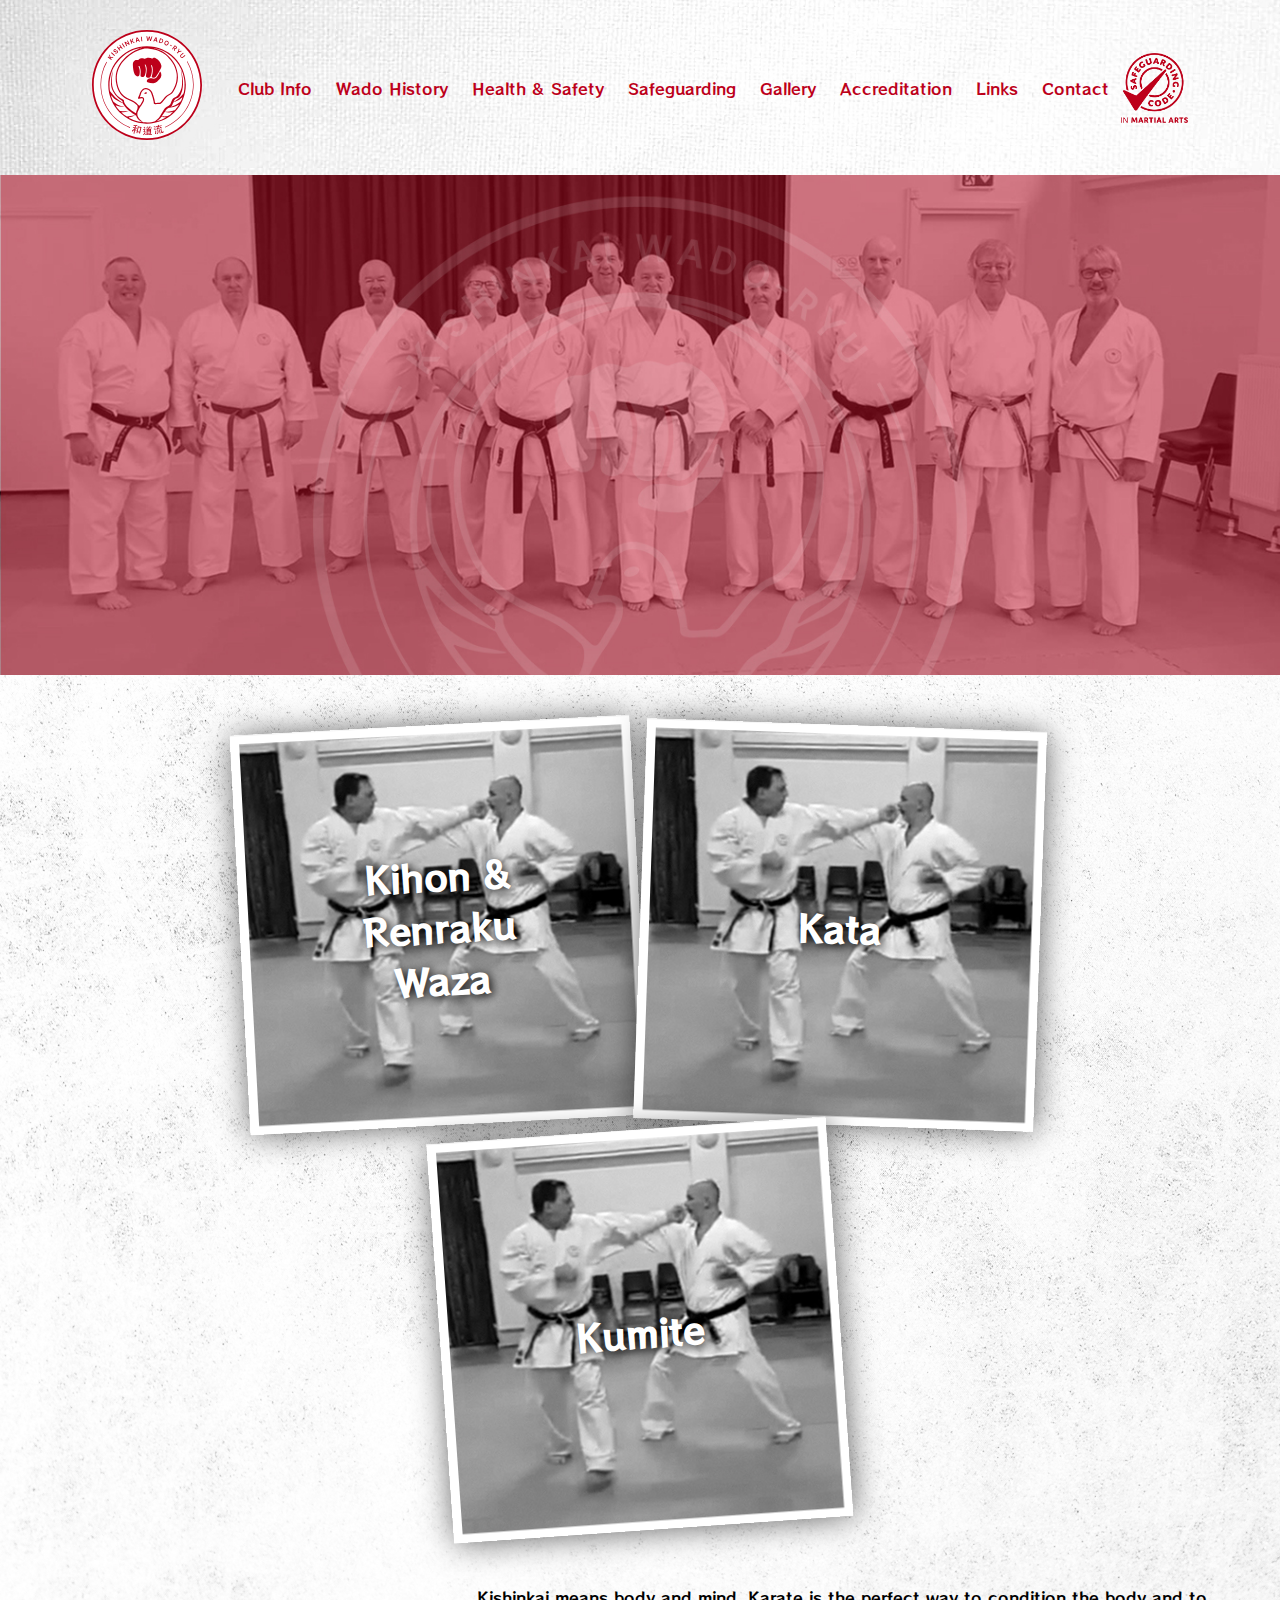
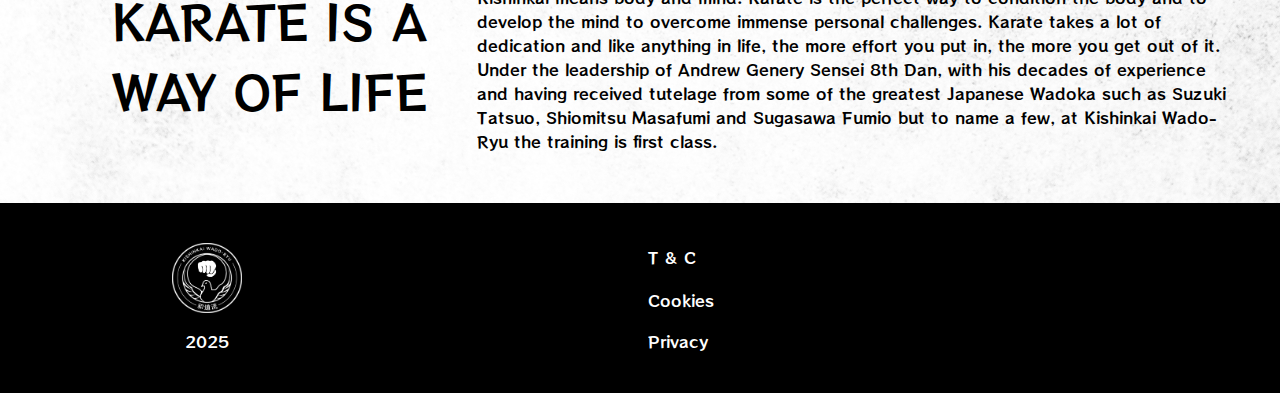
<file: index.html>
<!DOCTYPE html>
<html lang="en" dir="ltr">
  <head>
    <meta charset="utf-8">
    <meta name="viewport" content="width=device-width, initial-scale=1">
    <title>Kishinkai Wado-Ryu</title>
    <link rel="stylesheet" href="css/styles.css">
    <link rel="preconnect" href="https://fonts.googleapis.com">
    <link rel="preconnect" href="https://fonts.gstatic.com" crossorigin>
    <link href="https://fonts.googleapis.com/css2?family=RocknRoll+One&display=swap" rel="stylesheet">
    <link rel="stylesheet" href="https://cdnjs.cloudflare.com/ajax/libs/font-awesome/6.5.1/css/all.min.css" integrity="sha512-DTOQO9RWCH3ppGqcWaEA1BIZOC6xxalwEsw9c2QQeAIftl+Vegovlnee1c9QX4TctnWMn13TZye+giMm8e2LwA==" crossorigin="anonymous" referrerpolicy="no-referrer" />
    <link rel="icon" type="image/x-icon" href="images/favicon.ico">
    
    <script src="./scripts/script.js" defer></script>
  </head>
  <body>
  
 
  
    
 
  <div class="wrapper">

     <!-- NAV BAR AND HERO -->
      
    <special-header></special-header>
            
            <div class="hero-image">
              <div class="hero-container"></div> 
            </div>
            
          <!-- RYUHA CARDS & DESCRIPTION -->

          <div class="section-2">

            <div class="landingcards">

              <div class="floatimgcont1">
                <img class="float1" src="images/testphotocard.jpg" alt="">
                <div class="float1text">
                  <a href=""><h2>Kihon & Renraku Waza</h2></a>
                </div>
              </div>

              <div class="floatimgcont2">
                <img class="float1" src="images/testphotocard.jpg" alt="">
                <div class="float1text">
                  <a href=""><h2>Kata</h2></a>
                </div>
              </div>

              <div class="floatimgcont3">
                <img class="float1" src="images/testphotocard.jpg" alt="">
                <div class="float1text">
                  <a href=""><h2>Kumite</h2></a>
                </div> 
              </div>

            </div>

            <div class="theway">
              <div class="thewaytitle">
                <p>KARATE IS A WAY OF LIFE</p>
              </div>
              <div class="thewaytext">
                <p>Kishinkai means body and mind. Karate is the perfect way to condition the body and to develop the mind to overcome immense personal challenges. Karate takes a lot of 
                  dedication and like anything in life, the more effort you put in, the more you get out of it. Under the 
                  leadership of Andrew Genery Sensei 8th Dan, with his decades of experience and having received tutelage from some of 
                  the greatest Japanese Wadoka such as Suzuki Tatsuo, Shiomitsu Masafumi and Sugasawa Fumio but to name a few, 
                  at Kishinkai Wado-Ryu the training is first class.
                </p>

              </div>

            </div>

          </div>

          <!-- FOOTER -->

          <special-footer></special-footer>
          
  </div>
  

  <script src="./scripts/headFoot.js"></script>
  </body>
</html>


 <!-- © -->
</file>
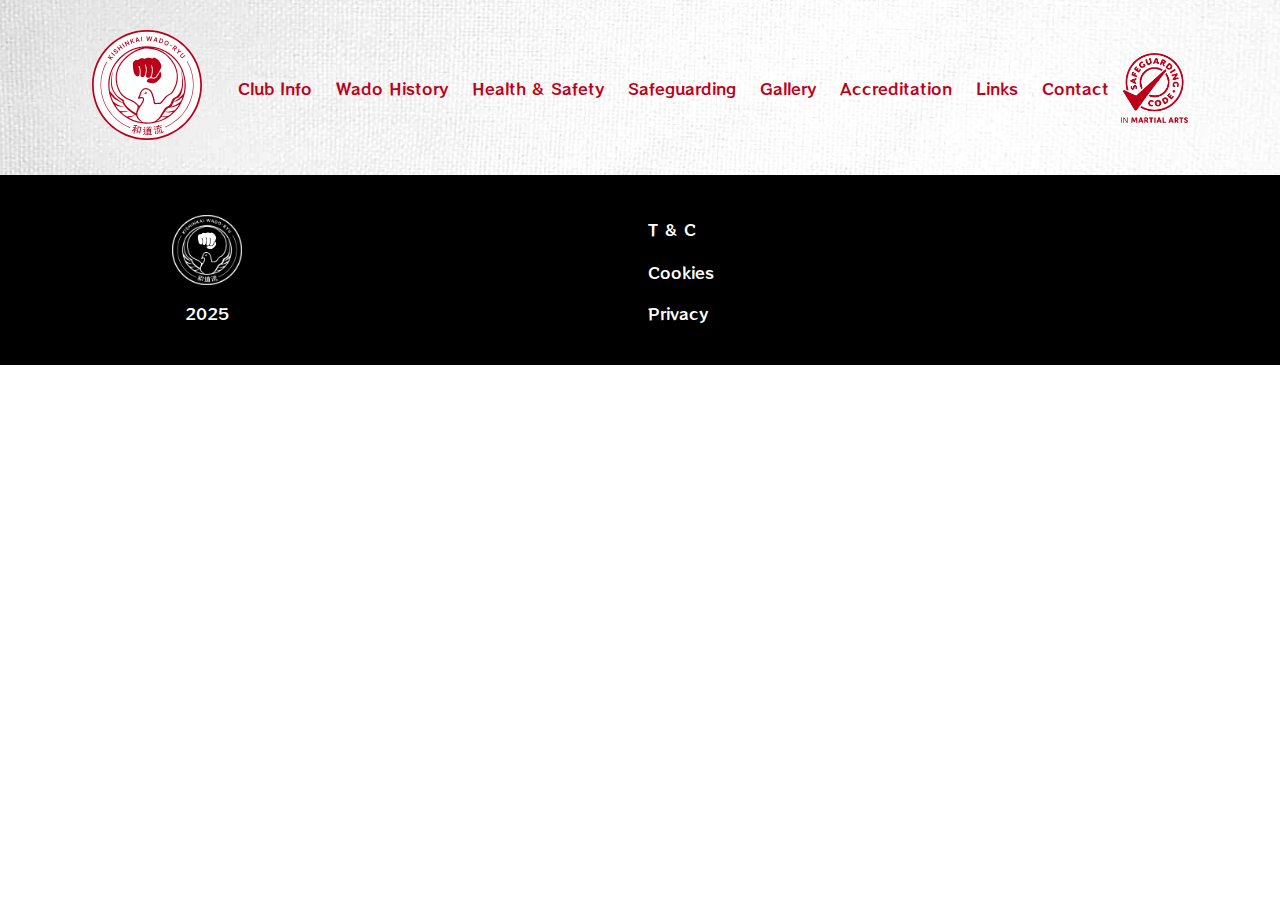
<file: clubinfo.html>
<!DOCTYPE html>
<html lang="en" dir="ltr">
  <head>
    <meta charset="utf-8">
    <meta name="viewport" content="width=device-width, initial-scale=1">
    <title>Club Info</title>
    <link rel="stylesheet" href="css/styles.css">
    <link rel="preconnect" href="https://fonts.googleapis.com">
    <link rel="preconnect" href="https://fonts.gstatic.com" crossorigin>
    <link href="https://fonts.googleapis.com/css2?family=RocknRoll+One&display=swap" rel="stylesheet">
    <link rel="stylesheet" href="https://cdnjs.cloudflare.com/ajax/libs/font-awesome/6.5.1/css/all.min.css" integrity="sha512-DTOQO9RWCH3ppGqcWaEA1BIZOC6xxalwEsw9c2QQeAIftl+Vegovlnee1c9QX4TctnWMn13TZye+giMm8e2LwA==" crossorigin="anonymous" referrerpolicy="no-referrer" />
    <link rel="icon" type="image/x-icon" href="images/favicon.ico">
    <script src="./scripts/headFoot.js" defer></script>
    <script src="./scripts/script.js" defer></script>
    
  </head>
    <body>
        <div class="wrapper">

        <special-header></special-header>
        <special-footer></special-footer>

        </div>
    </body>
</html>
</file>
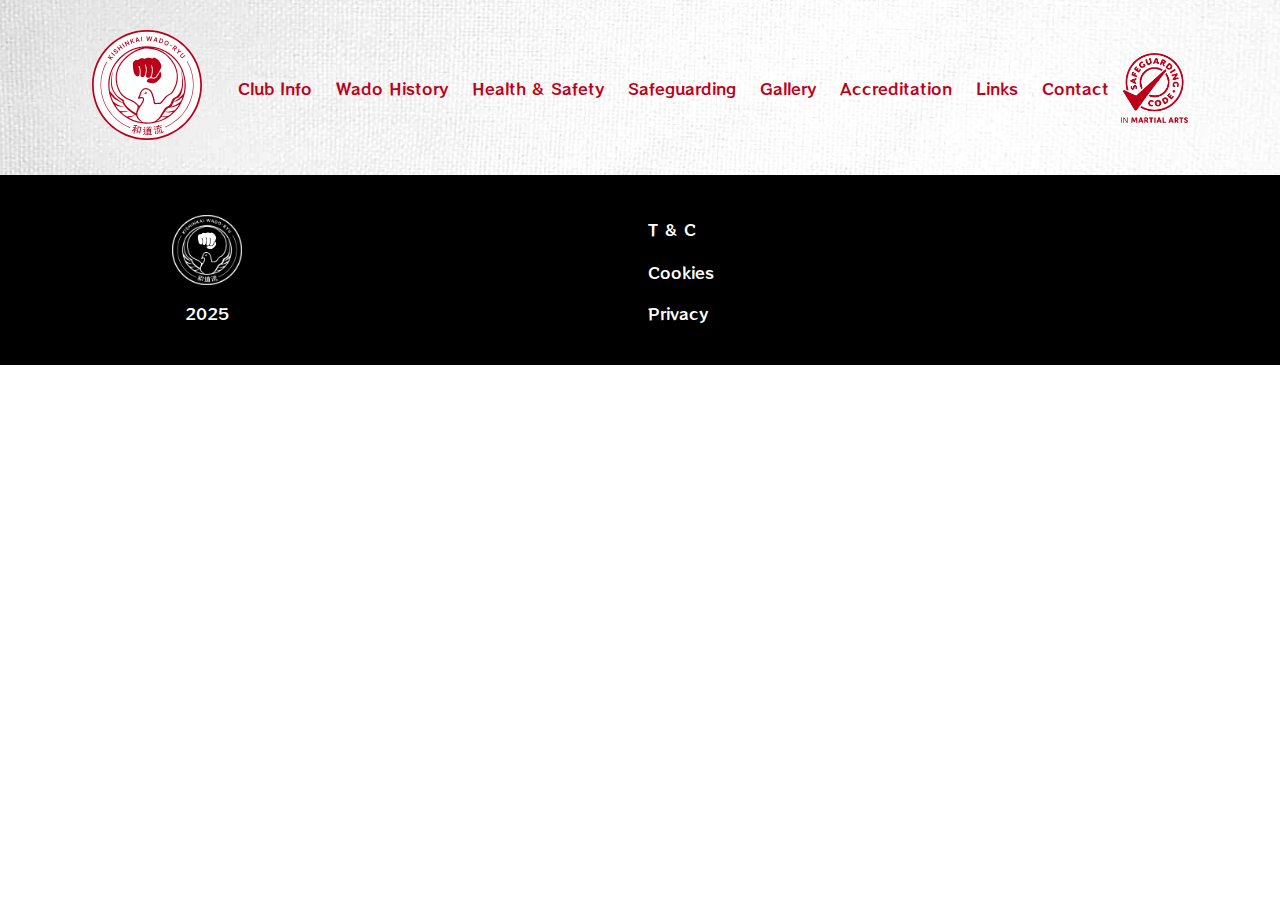
<file: wadohistory.html>
<!DOCTYPE html>
<html lang="en" dir="ltr">
  <head>
    <meta charset="utf-8">
    <meta name="viewport" content="width=device-width, initial-scale=1">
    <title>Wado History</title>
    <link rel="stylesheet" href="css/styles.css">
    <link rel="preconnect" href="https://fonts.googleapis.com">
    <link rel="preconnect" href="https://fonts.gstatic.com" crossorigin>
    <link href="https://fonts.googleapis.com/css2?family=RocknRoll+One&display=swap" rel="stylesheet">
    <link rel="stylesheet" href="https://cdnjs.cloudflare.com/ajax/libs/font-awesome/6.5.1/css/all.min.css" integrity="sha512-DTOQO9RWCH3ppGqcWaEA1BIZOC6xxalwEsw9c2QQeAIftl+Vegovlnee1c9QX4TctnWMn13TZye+giMm8e2LwA==" crossorigin="anonymous" referrerpolicy="no-referrer" />
    <link rel="icon" type="image/x-icon" href="images/favicon.ico">
    <script src="./scripts/headFoot.js" defer></script>
    <script src="./scripts/script.js" defer></script>
    
  </head>
    <body>
        <special-header></special-header>
        <special-footer></special-footer>
    </body>
</html>
</file>
<file: css/styles.css>
body {
  margin: 0 auto;
  font-family: 'RocknRoll One', sans-serif;
  overflow-x: hidden;
}

a:link {
  text-decoration: none;
}

a:visited {
  text-decoration: none;
}

a:active {
  text-decoration: none;
}

.navbar {
  display: flex;
  position: -webkit-sticky; /* Safari */  
  position: sticky;
  top: 0;
  /*position: fixed;*/
  z-index: 10;
  align-items: center; 
  justify-content: center;
  /*background-color: #ffffff;*/
  background-image: url(../images/navfooterdogibackground.jpg);
  background-size: cover;
   background-repeat: no-repeat;
   background-position: center center;
  height: 175px;
  width: 100%;
  font-family: 'RocknRoll One', sans-serif;

}

.home-wado {
  margin-left: 30px;
  
}

.nav-links {
  display: flex;
  flex-wrap: wrap;
  justify-content: center;
}

.nav-links > a {
  margin: 12px;
  text-decoration: none;
  color: #bd001a !important;
}

.nav-links > a:link {
  color: #bd001a !important;
}

.nav-links > a:visited {
  color: #bd001a !important;
}

.nav-links > a:active {
  color: #bd001a !important;
}

.safeguard-nav {
  height: 70px;
  margin-right: 30px;
}

.navbar .toggle_btn {
  display: none;
  /*position: -webkit-sticky;
  position: sticky;
  left: 0;*/
  position: absolute;
  right: calc(100% - 10px - 65px);
   width: 30px;
  height: 30px;
  cursor: pointer;
  transition: all .5s ease-in-out;
  /* border: 2px solid #FFF; */
  border-radius: 50%;
  padding: 10px;
  background-color: rgba(189, 0, 26, 0.7);
  /* box-shadow:
   0 0 4px 2px #2b2b2b; */
}

.toggle_btn_burger {
  position: relative;
  width: 100%;
  height: 4px;
  top: 13px;
  background: #FFF;
  border-radius: 5px;
  transition: all .3s ease-in-out;
}

.toggle_btn_burger::before,
.toggle_btn_burger::after {
  content: '';
  position: absolute;
  width: 100%;
  height: 4px;
  background: #FFF;
  border-radius: 5px;
  transition: all .3s ease-in-out;
}

.toggle_btn_burger::before {
  transform: translateY(-12px)
}

.toggle_btn_burger::after {
  transform: translateY(12px)
}

/* BURGER ANIMATION */

.toggle_btn.open .toggle_btn_burger {
  transform: translateX(-50px);
  background: transparent;
}

.toggle_btn.open .toggle_btn_burger::before {
  transform: rotate(45deg) translate(35px, -35px);
}

.toggle_btn.open .toggle_btn_burger::after {
  transform: rotate(-45deg) translate(35px, 35px);
}

/* DROPDOWN MENU */

.dropdown_menu {
  display: none;
  position: absolute;
  width: 100%;
  height: 0;
  top: 0;
  right: 0;
  background: rgba(0, 0, 0, 0.8);
  backdrop-filter: blur(3px);
  overflow: hidden;
  transition: height 0.6s ease;
}

.dropdown_menu.open{
  height: 100vh;

}

.dropdown_menu li {
  font-family: 'RocknRoll One', sans-serif;
  padding: 1rem;
  display: flex;
  align-items: flex-start;
  justify-content: center;
}

.dropdown_menu li a {
  text-decoration: none;
}

.dropdown_menu li a:link {
  text-decoration: none;
  color: white !important;
}

.dropdown_menu li a:visited {
  text-decoration: none;
  color: white !important;
}

.dropdown_menu li a:active {
  text-decoration: none;
  color: white !important;
}



/* RESPONSIVE DESIGN */

@media (max-width: 992px) {
 
  .navbar {
    height: 140px;
  }
  
  .navbar .toggle_btn {
     display: block;
     /*left: 25px;*/
     z-index: 1;
  }

  .dropdown_menu {
     position: fixed;
     display: block;
  }

  .dropdown_menu li {
     position: relative;
     top: 130px;
  }

  .home-wado {
    margin: 0;
    
  }
  
}

.hero-image {
  position: relative;
  height: 500px;
  background: url(../images/KishinkaiMembersBadge.jpg) no-repeat center;
  background-size: cover;
}

.hero-container {
  position: absolute;
  top: 50%;
  left: 50%;
  transform: translate(-50%, -50%);
  /*overflow: hidden;*/
  text-align: center;
}

.hero-logo {
  position: relative;
  width: 300px;
  /*opacity: 0.6;*/
  bottom: 10px;
}

.wel {
  display: block;
  position: relative;
  bottom: 5px;
  color: #FFF;
  font-size: 3.2rem;
}

.arrow-btn img {
  position: relative;
  top: 12px;
  width: 30px;
  cursor: pointer;
  transition: 0.3s all;
}

.arrow-btn:hover {
  opacity: 0.6;
}

/*.hero-container {
  display: flex;
  align-items: center;
  justify-content: center;
  text-align: center;
  font-size: 2rem;
}*/



h1 {
  position: absolute;
  font-family: 'RocknRoll One', sans-serif;
  color: white;
  /* opacity: 0.75; */
  text-shadow: 2px 2px 5px #bd4757;
  padding: 80px;
}

/*.hero-container img {
  width: 100%;
  height: auto;
}*/

@media (max-width: 600px) {

  .navbar {
    height: 105px;
  }

  .home-wado {
    height: 80px;
  }
}

  @media (max-width: 992px) {
    .nav-links, .safeguard-nav {
       display: none;
    }
  }

.section-2 {


  text-align: center;
  padding: 50px;
  background-image: url(../images/landingtexture1.jpg);
  background-size: cover;
  background-repeat: no-repeat;

}

.landingcards {
  display: inline-flex;
  flex-wrap: wrap;
  justify-content: center;
  align-items: center;
  margin-bottom: 50px;
}

.floatimgcont1 {
  position: relative;
  display: inline-block;
  transform: rotate(-3deg);
}



.floatimgcont1 img {
  max-width: 100%;
  height: auto;
  -webkit-box-shadow: 1px 1px 33px -2px rgba(0,0,0,0.67);
-moz-box-shadow: 1px 1px 33px -2px rgba(0,0,0,0.67);
box-shadow: 1px 1px 33px -2px rgba(0,0,0,0.67);
}


.floatimgcont2 {
  position: relative;
  display: inline-block;
  transform: rotate(2deg)
}


.floatimgcont2 img {
  max-width: 100%;
  height: auto;
  -webkit-box-shadow: 1px 1px 33px -2px rgba(0,0,0,0.67);
-moz-box-shadow: 1px 1px 33px -2px rgba(0,0,0,0.67);
box-shadow: 1px 1px 33px -2px rgba(0,0,0,0.67);
}

.floatimgcont3 {
  position: relative;
  display: inline-block;
  transform: rotate(-4deg);
}


.floatimgcont3 img {
  max-width: 100%;
  height: auto;
  -webkit-box-shadow: 1px 1px 33px -2px rgba(0,0,0,0.67);
-moz-box-shadow: 1px 1px 33px -2px rgba(0,0,0,0.67);
box-shadow: 1px 1px 33px -2px rgba(0,0,0,0.67);
}

.float1text {
  position: absolute;
  top: 50%; 
  left: 50%; 
  transform: translate(-50%, -50%); 
 /* -webkit-text-stroke: 0.001rem #FFF; */
 text-align: center;
  font-size: 150%;
}

.section-2 a {
  text-decoration: none;
  text-shadow: 2px 2px 10px black;
}

.section-2 a:link, a:visited {
  color: #FFF;
  text-decoration: none;
}


.theway {
  display: grid;
  gap: 50px;
  grid-template-columns: 1fr 2fr;
  /*justify-content: center;*/
}

.thewaytitle p {
  padding: 0;
  margin: 0;
  height: 0;
  font-size: 3rem;
  text-align: right;

}

.thewaytext p {

  padding: 0;
  margin: 0;
  text-align: left;
}

@media (max-width: 992px) {
  .theway {
    display: grid;
    grid-template-columns: 1fr;
    grid-template-rows: 0.5fr 1fr;
    gap: 10px;
    
   
    
  }
  .thewaytitle p {

    font-size: 3rem;
    text-align: right;
    
  
   }
  
  .thewaytext p {
  
    text-align: left;
  } 

}

/* FOOTER SECTION */

.footer {
  background-color: black;
  /* background-image: url(../images/navfooterdogibackground.jpg); 
  background-size:auto; */
}

.grid-flex-footer {
  display: flex;
  justify-content: center;
  align-items: center;
  padding: 40px 70px 40px 70px;
}

.footer-grid-container {
  display: grid;
  justify-content: center;
  align-items: center;
  grid-template-columns: 1fr 1fr 1fr 1fr;
  grid-template-rows: auto auto auto;
  gap: 1rem;
  width: 100vw;
}

.footer-grid-container a {
  color: white;
  text-decoration: none;
  font-size: 1rem;
}

.gm_logo {

  justify-self: center;
  grid-row: 1 / 3;
}

.gm_logo img {
  display: block;
  width: 70px;
}

.socials {
  justify-self: center;
}

.footer_date {
  justify-self: center;
}
</file>
